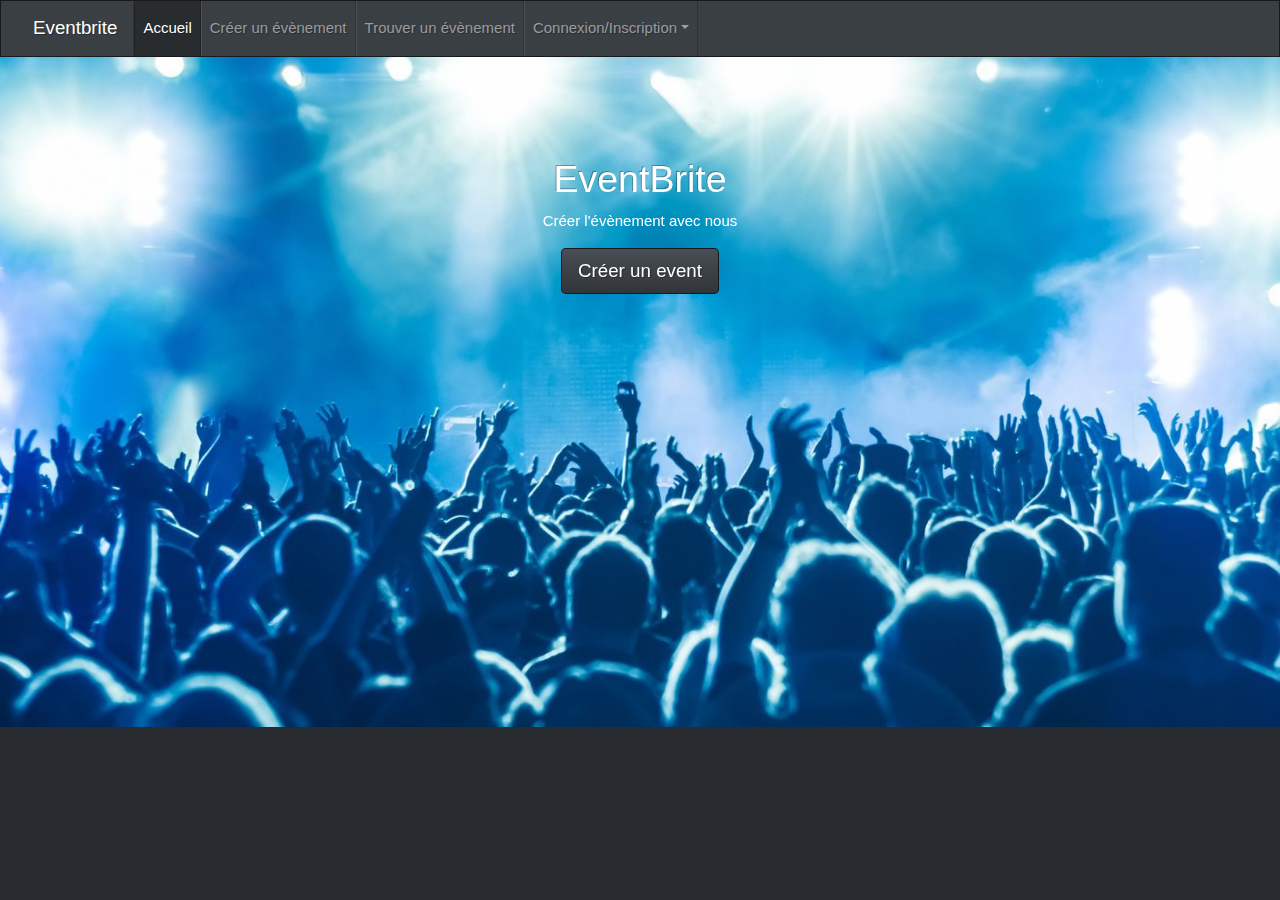
<file: banner.html>
<!DOCTYPE html>
<html>
<head>
	<link rel="stylesheet" type="text/css" href="css/style.css">
	<title></title>
</head>
<body>
  <nav class="navbar navbar-expand-lg navbar-dark bg-primary">
  <a class="navbar-brand" href="#">Eventbrite</a>
  <button class="navbar-toggler" type="button" data-toggle="collapse" data-target="#navbarColor01" aria-controls="navbarColor01" aria-expanded="false" aria-label="Toggle navigation">
    <span class="navbar-toggler-icon"></span>
  </button>

  <div class="collapse navbar-collapse" id="navbarColor01">
    <ul class="navbar-nav mr-auto">
      <li class="nav-item active">
        <a class="nav-link" href="#">Accueil
          <span class="sr-only">(current)</span>
        </a>
      </li>
      <li class="nav-item">
        <a class="nav-link" href="#">Créer un évènement</a>
      </li>
      <li class="nav-item">
        <a class="nav-link" href="#">Trouver un évènement</a>
      </li>
      <li class="nav-item dropdown">
        <a class="nav-link dropdown-toggle" data-toggle="dropdown" href="#" role="button" aria-haspopup="true" aria-expanded="false">Connexion/Inscription</a>
        <div class="dropdown-menu">
          <a class="dropdown-item" href="#">S'inscrire</a>
          <a class="dropdown-item" href="#">Se connecter</a>
          <a class="dropdown-item" href="#">Something else here</a>
        </div>
      </li>
    </ul>
  </div>
</nav>

        <div id="carouselExampleSlidesOnly" class="carousel slide" data-ride="carousel">
            <div class="carousel-inner">
                <div class="carousel-item active">
                <img class="d-block w-100" src="img/banner1.jpg" alt="First slide">
                <div class="carousel-label d-none d-md-block">
                        <h1>EventBrite</h1>
                        <p>Créer l'évènement avec nous</p>
                        <a class="btn btn-primary btn-lg" href="#" role="button">Créer un event</a>
                      </div>
                        

                </div>
            </div>
        </div>



</body>
</html>
</file>
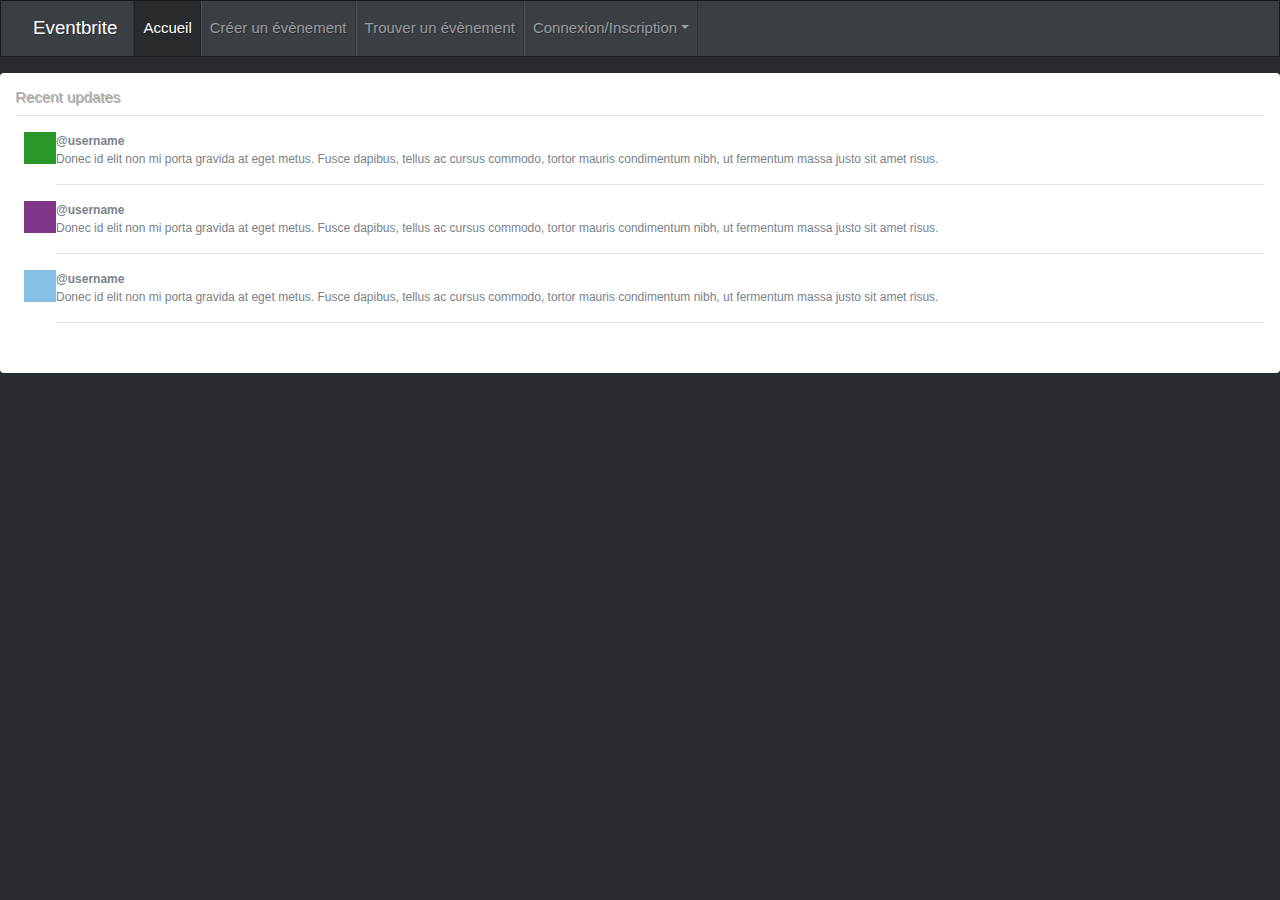
<file: card_participants.html>
<!DOCTYPE html>
<html>
<head>
	<link rel="stylesheet" type="text/css" href="css/style.css">
	<title></title>
</head>
<body>
    <nav class="navbar navbar-expand-lg navbar-dark bg-primary">
  <a class="navbar-brand" href="#">Eventbrite</a>
  <button class="navbar-toggler" type="button" data-toggle="collapse" data-target="#navbarColor01" aria-controls="navbarColor01" aria-expanded="false" aria-label="Toggle navigation">
    <span class="navbar-toggler-icon"></span>
  </button>

  <div class="collapse navbar-collapse" id="navbarColor01">
    <ul class="navbar-nav mr-auto">
      <li class="nav-item active">
        <a class="nav-link" href="#">Accueil
          <span class="sr-only">(current)</span>
        </a>
      </li>
      <li class="nav-item">
        <a class="nav-link" href="#">Créer un évènement</a>
      </li>
      <li class="nav-item">
        <a class="nav-link" href="#">Trouver un évènement</a>
      </li>
      <li class="nav-item dropdown">
        <a class="nav-link dropdown-toggle" data-toggle="dropdown" href="#" role="button" aria-haspopup="true" aria-expanded="false">Connexion/Inscription</a>
        <div class="dropdown-menu">
          <a class="dropdown-item" href="#">S'inscrire</a>
          <a class="dropdown-item" href="#">Se connecter</a>
          <a class="dropdown-item" href="#">Something else here</a>
        </div>
      </li>
    </ul>
  </div>
</nav>

 <div class="my-3 p-3 bg-white rounded box-shadow">
        <h6 class="border-bottom border-gray pb-2 mb-0">Recent updates</h6>
        <div class="media text-muted pt-3">
                <img data-src="holder.js/32x32?theme=thumb&bg=e83e8c&fg=e83e8c&size=1" alt="" class="mr-2 rounded">
                  <img src="img/carre_vert.gif" alt="@username" height="32px" width="32px"/>
                      <p class="media-body pb-3 mb-0 small lh-125 border-bottom border-gray">
                      <strong class="d-block text-gray-dark">@username</strong>
                      Donec id elit non mi porta gravida at eget metus. Fusce dapibus, tellus ac cursus commodo, tortor mauris condimentum nibh, ut fermentum massa justo sit amet risus.
                      </p>
              </div>
        
        <div class="media text-muted pt-3">
          <img data-src="holder.js/32x32?theme=thumb&bg=e83e8c&fg=e83e8c&size=1" alt="" class="mr-2 rounded">
            <img src="img/carre_violet.jpg" alt="@username" height="32px" width="32px"/>
                <p class="media-body pb-3 mb-0 small lh-125 border-bottom border-gray">
                <strong class="d-block text-gray-dark">@username</strong>
                Donec id elit non mi porta gravida at eget metus. Fusce dapibus, tellus ac cursus commodo, tortor mauris condimentum nibh, ut fermentum massa justo sit amet risus.
                </p>
        </div>

        <div class="media text-muted pt-3">
          <img data-src="holder.js/32x32?theme=thumb&bg=e83e8c&fg=e83e8c&size=1" alt="" class="mr-2 rounded">
            <img src="img/carre-bleu-ciel.png" alt="@username" height="32px" width="32px"/>
                <p class="media-body pb-3 mb-0 small lh-125 border-bottom border-gray">
                <strong class="d-block text-gray-dark">@username</strong>
                Donec id elit non mi porta gravida at eget metus. Fusce dapibus, tellus ac cursus commodo, tortor mauris condimentum nibh, ut fermentum massa justo sit amet risus.
                </p>
        </div>

        <small class="d-block text-right mt-3">
          <a href="#">All updates</a>
        </small>
      </div>


</body>
</html>
</file>
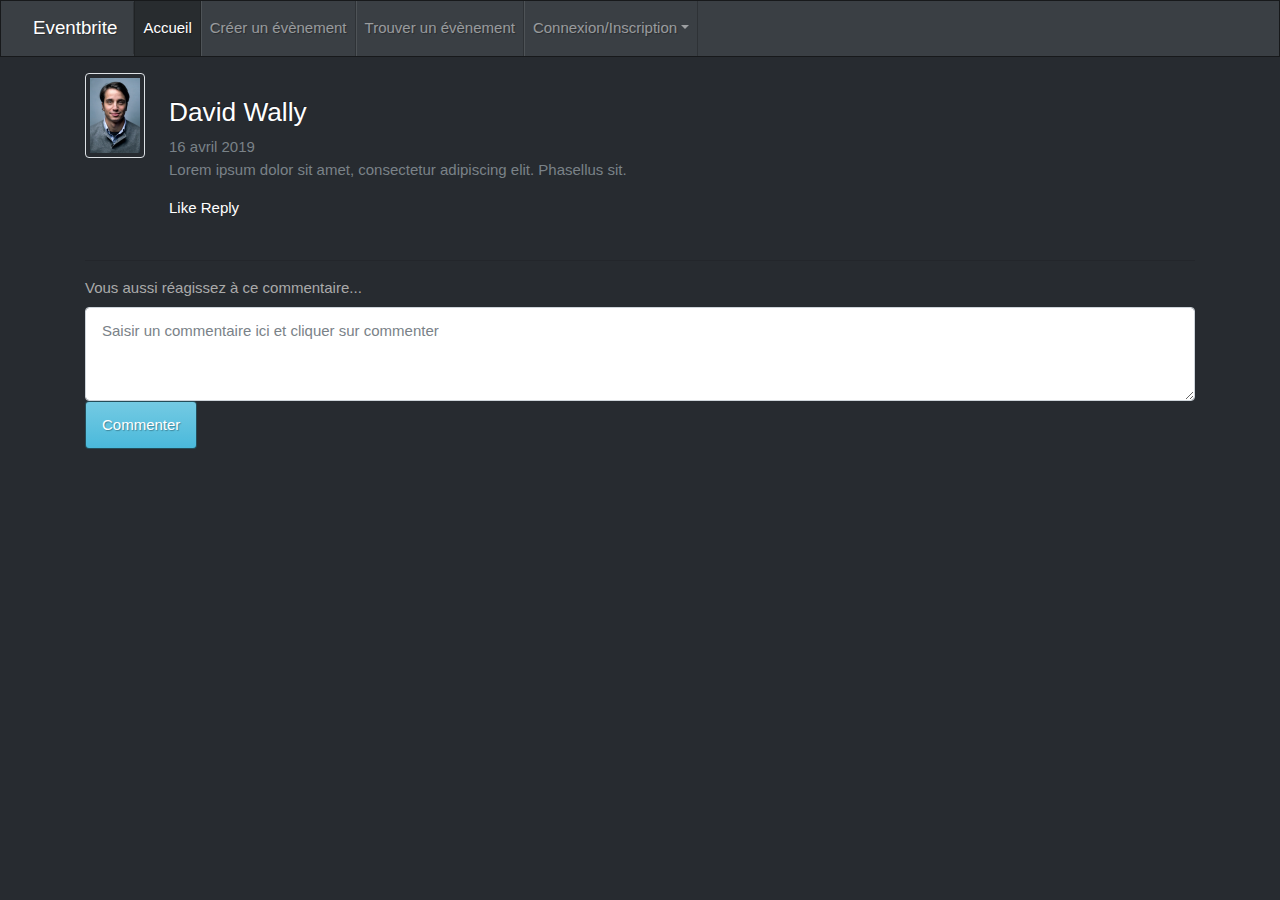
<file: comments.html>
<!DOCTYPE html>
<html>
<head>
	<link rel="stylesheet" type="text/css" href="css/style.css">
	<title></title>
</head>
<body>
            <nav class="navbar navbar-expand-lg navbar-dark bg-primary">
  <a class="navbar-brand" href="#">Eventbrite</a>
  <button class="navbar-toggler" type="button" data-toggle="collapse" data-target="#navbarColor01" aria-controls="navbarColor01" aria-expanded="false" aria-label="Toggle navigation">
    <span class="navbar-toggler-icon"></span>
  </button>

  <div class="collapse navbar-collapse" id="navbarColor01">
    <ul class="navbar-nav mr-auto">
      <li class="nav-item active">
        <a class="nav-link" href="#">Accueil
          <span class="sr-only">(current)</span>
        </a>
      </li>
      <li class="nav-item">
        <a class="nav-link" href="#">Créer un évènement</a>
      </li>
      <li class="nav-item">
        <a class="nav-link" href="#">Trouver un évènement</a>
      </li>
      <li class="nav-item dropdown">
        <a class="nav-link dropdown-toggle" data-toggle="dropdown" href="#" role="button" aria-haspopup="true" aria-expanded="false">Connexion/Inscription</a>
        <div class="dropdown-menu">
          <a class="dropdown-item" href="#">S'inscrire</a>
          <a class="dropdown-item" href="#">Se connecter</a>
          <a class="dropdown-item" href="#">Something else here</a>
        </div>
      </li>
    </ul>
  </div>
</nav>

	<div class="container">
        <ul class="post-comment block-post-comments--style-2">
            <li class="post-comment">
                <div class="media text-muted pt-3">
                <div class="block-image">
                    <img src="img/person1.jpg" class="img-thumbnail">
                </div>
                    <div class="block-body">
                    <div class="block-body-inner">
                        <h3 class="heading heading-6">
                            <a href="#">David Wally</a>
                        </h3>
                        <span class="comment-date">
                                16 avril 2019
                        </span>
                        <p class="comment-text">Lorem ipsum dolor sit amet, consectetur adipiscing elit. Phasellus sit.</p>
                        <div class="comment-options">
                            <a href="#">Like</a>
                            <a href="#">Reply</a>
                        </div>
                        </div>
                    </div>
                </div>
            </li>
        </ul>
        <hr>

        <label for="exampleFormControlTextarea1">Vous aussi réagissez à ce commentaire...</label>
        <textarea class="form-control" id="exampleFormControlTextarea1" rows="3" placeholder="Saisir un commentaire ici et cliquer sur commenter"></textarea>
        <button type="button" class="btn btn-info">Commenter</button>
    </div>

</body>
</html>
</file>
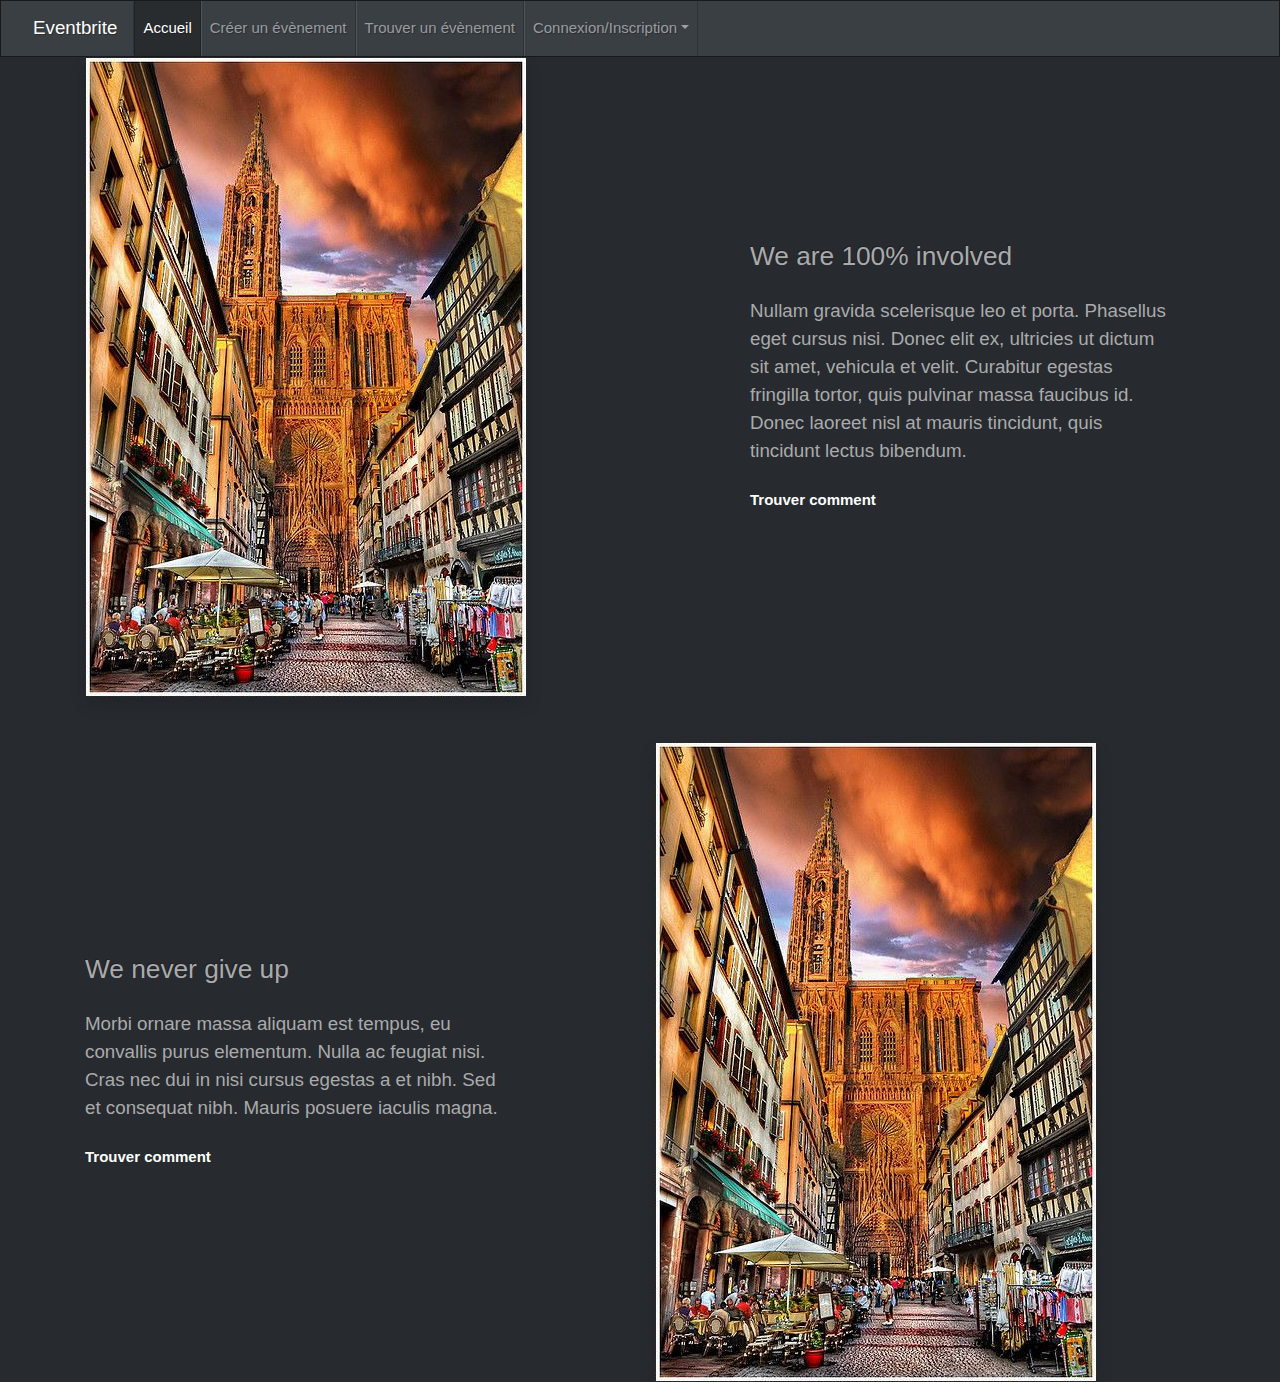
<file: element.html>
<!DOCTYPE html>
<html>
<head>
	<link rel="stylesheet" type="text/css" href="css/style.css">
	<title></title>
</head>
<body>

            <nav class="navbar navbar-expand-lg navbar-dark bg-primary">
  <a class="navbar-brand" href="#">Eventbrite</a>
  <button class="navbar-toggler" type="button" data-toggle="collapse" data-target="#navbarColor01" aria-controls="navbarColor01" aria-expanded="false" aria-label="Toggle navigation">
    <span class="navbar-toggler-icon"></span>
  </button>

  <div class="collapse navbar-collapse" id="navbarColor01">
    <ul class="navbar-nav mr-auto">
      <li class="nav-item active">
        <a class="nav-link" href="#">Accueil
          <span class="sr-only">(current)</span>
        </a>
      </li>
      <li class="nav-item">
        <a class="nav-link" href="#">Créer un évènement</a>
      </li>
      <li class="nav-item">
        <a class="nav-link" href="#">Trouver un évènement</a>
      </li>
      <li class="nav-item dropdown">
        <a class="nav-link dropdown-toggle" data-toggle="dropdown" href="#" role="button" aria-haspopup="true" aria-expanded="false">Connexion/Inscription</a>
        <div class="dropdown-menu">
          <a class="dropdown-item" href="#">S'inscrire</a>
          <a class="dropdown-item" href="#">Se connecter</a>
          <a class="dropdown-item" href="#">Something else here</a>
        </div>
      </li>
    </ul>
  </div>
</nav>

    <div class="container">
        <div class="row row-grid align-items-center">
            <div class="col-md-6 ">
                <img alt="Image placeholder" src="img/city.jpg" class="img-center img-fluid rounded shadow">
            </div>
            <div class="col-md-6 col-lg-5  ml-lg-auto ">
                <div class="pr-md-4">
                    <h3 class="heading h3">We are 100% involved</h3>
                    <p class="lead text-gray my-4">Nullam gravida scelerisque leo et porta. Phasellus eget cursus nisi. Donec elit ex, ultricies ut dictum sit amet, vehicula et velit. Curabitur egestas fringilla tortor, quis pulvinar massa faucibus id. Donec laoreet nisl at mauris tincidunt, quis tincidunt lectus bibendum.</p>
                    <a href="#" class="link link-underline-info font-weight-bold">Trouver comment</a>

                </div>
            </div>
        </div>
        <br><br>
        <div class="row row-grid align-items-center">
            <div class="col-md-6  order-lg-2 ml-lg-auto ">
                <img alt="Image placeholder" src="img/city.jpg" class="img-center img-fluid rounded shadow">
            </div>
            <div class="col-md-6 col-lg-5  order-lg-1 ">
                <div class="pr-md-4">

                    <h3 class="heading h3">We never give up</h3>


                    <p class="lead text-gray my-4">Morbi ornare massa aliquam est tempus, eu convallis purus elementum. Nulla ac feugiat nisi. Cras nec dui in nisi cursus egestas a et nibh. Sed et consequat nibh. Mauris posuere iaculis magna.</p>


                    <a href="#" class="link link-underline-warning font-weight-bold">Trouver comment</a>

                </div>
            </div>
        </div>

    </div>

</body>
</html>
</file>
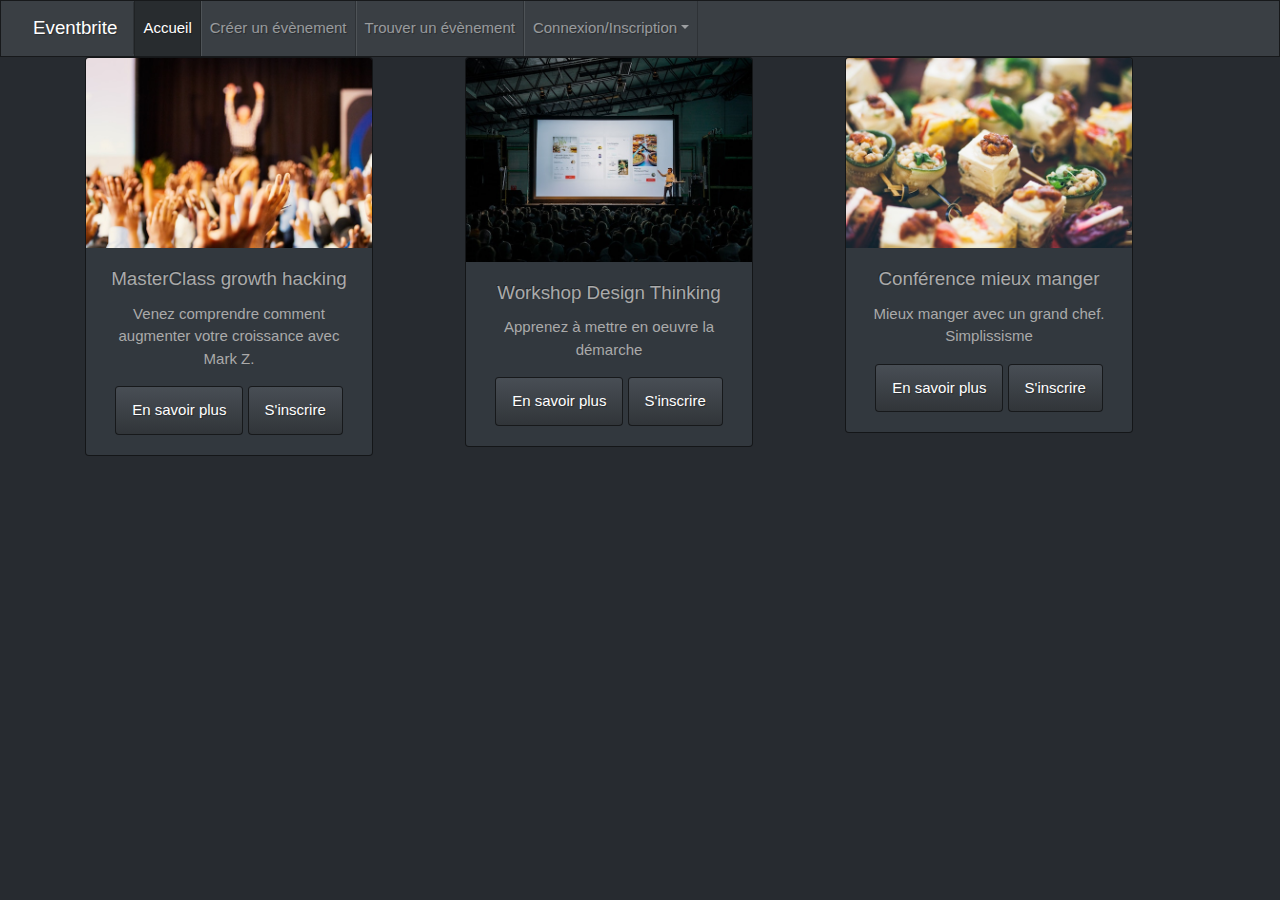
<file: event_list.html>
<!DOCTYPE html>
<html>
<head>
	<link rel="stylesheet" type="text/css" href="css/style.css">
	<title></title>
</head>
<body>
	<nav class="navbar navbar-expand-lg navbar-dark bg-primary">
  <a class="navbar-brand" href="#">Eventbrite</a>
  <button class="navbar-toggler" type="button" data-toggle="collapse" data-target="#navbarColor01" aria-controls="navbarColor01" aria-expanded="false" aria-label="Toggle navigation">
    <span class="navbar-toggler-icon"></span>
  </button>

  <div class="collapse navbar-collapse" id="navbarColor01">
    <ul class="navbar-nav mr-auto">
      <li class="nav-item active">
        <a class="nav-link" href="#">Accueil
          <span class="sr-only">(current)</span>
        </a>
      </li>
      <li class="nav-item">
        <a class="nav-link" href="#">Créer un évènement</a>
      </li>
      <li class="nav-item">
        <a class="nav-link" href="#">Trouver un évènement</a>
      </li>
      <li class="nav-item dropdown">
        <a class="nav-link dropdown-toggle" data-toggle="dropdown" href="#" role="button" aria-haspopup="true" aria-expanded="false">Connexion/Inscription</a>
        <div class="dropdown-menu">
          <a class="dropdown-item" href="#">S'inscrire</a>
          <a class="dropdown-item" href="#">Se connecter</a>
          <a class="dropdown-item" href="#">Something else here</a>
        </div>
      </li>
    </ul>
  </div>
</nav>

    <div class="container text-center" >
        <div class="row mb-2">
            <div class="col-sm-4"> 
                <div class="card" style="width: 18rem;">
                    <img class="card-img-top" src="img/card1.jpg" alt="EventShine title event">
                    <div class="card-body">
                        <h5 class="card-title">MasterClass growth hacking</h5>
                        <p class="card-text">Venez comprendre comment augmenter votre croissance avec Mark Z.</p>
                        <a href="#" class="btn btn-primary">En savoir plus</a>
                        <a href="#" class="btn btn-primary">S'inscrire</a>
                    </div>
                </div>
            </div>
            <div class="col-sm-4"> 
                <div class="card" style="width: 18rem;">
                    <img class="card-img-top" src="img/card3.jpg" alt="EventShine title event">
                    <div class="card-body">
                        <h5 class="card-title">Workshop Design Thinking</h5>
                        <p class="card-text">Apprenez à mettre en oeuvre la démarche</p>
                        <a href="#" class="btn btn-primary">En savoir plus</a>
                        <a href="#" class="btn btn-primary">S'inscrire</a>
                    </div>
                </div>
            </div>
            <div class="col-sm-4"> 
                <div class="card" style="width: 18rem;">
                    <img class="card-img-top" src="img/card2.jpg" alt="EventShine title event">
                    <div class="card-body">
                        <h5 class="card-title">Conférence mieux manger</h5>
                        <p class="card-text">Mieux manger avec un grand chef. Simplissisme</p>
                        <a href="#" class="btn btn-primary">En savoir plus</a>
                        <a href="#" class="btn btn-primary">S'inscrire</a>
                    </div>
                </div>
            </div>
    </div>

</body>
</html>
</file>
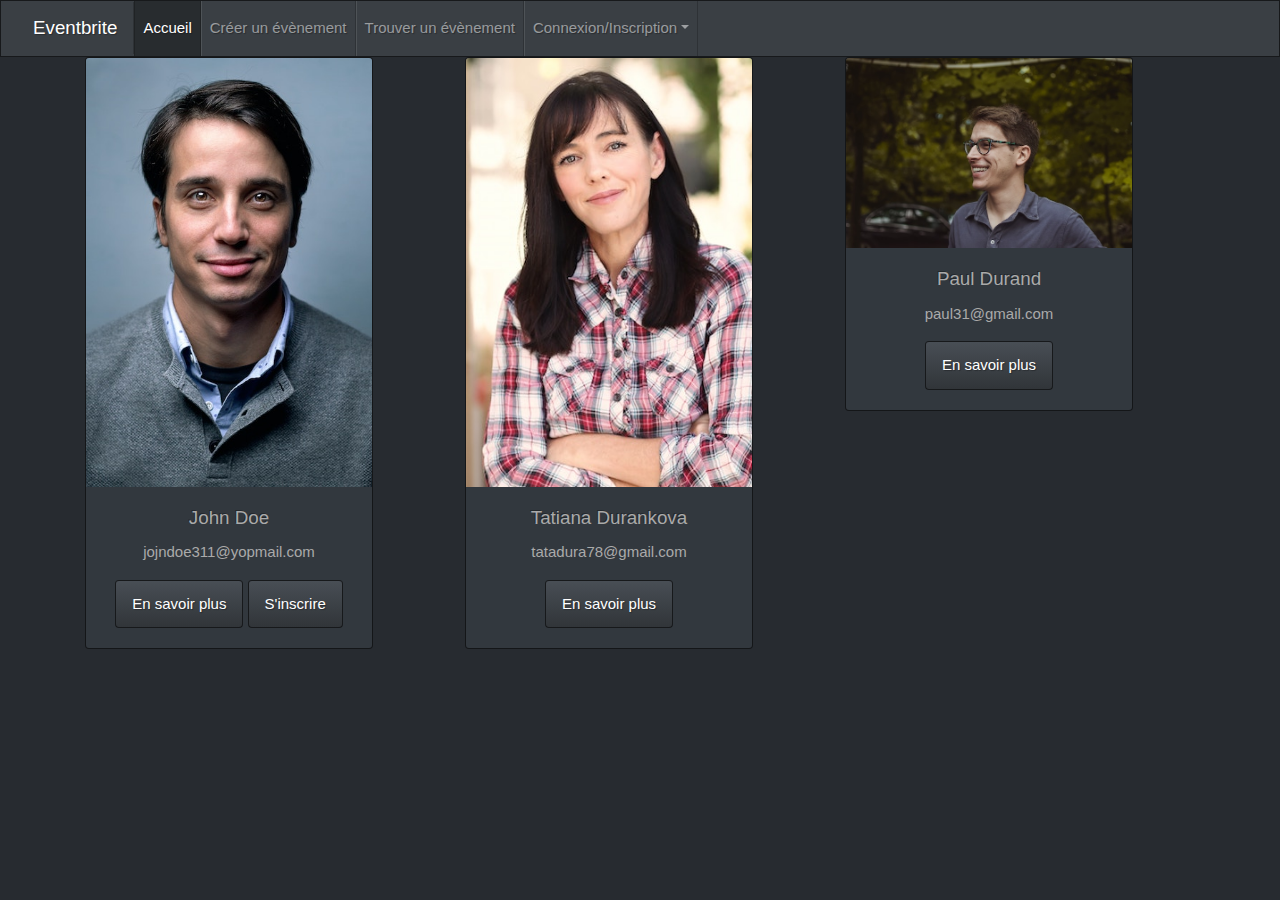
<file: profile_list.html>
<!DOCTYPE html>
<html>
<head>
	<link rel="stylesheet" type="text/css" href="css/style.css">
	<title></title>
</head>
<body>
			<nav class="navbar navbar-expand-lg navbar-dark bg-primary">
  <a class="navbar-brand" href="#">Eventbrite</a>
  <button class="navbar-toggler" type="button" data-toggle="collapse" data-target="#navbarColor01" aria-controls="navbarColor01" aria-expanded="false" aria-label="Toggle navigation">
    <span class="navbar-toggler-icon"></span>
  </button>

  <div class="collapse navbar-collapse" id="navbarColor01">
    <ul class="navbar-nav mr-auto">
      <li class="nav-item active">
        <a class="nav-link" href="#">Accueil
          <span class="sr-only">(current)</span>
        </a>
      </li>
      <li class="nav-item">
        <a class="nav-link" href="#">Créer un évènement</a>
      </li>
      <li class="nav-item">
        <a class="nav-link" href="#">Trouver un évènement</a>
      </li>
      <li class="nav-item dropdown">
        <a class="nav-link dropdown-toggle" data-toggle="dropdown" href="#" role="button" aria-haspopup="true" aria-expanded="false">Connexion/Inscription</a>
        <div class="dropdown-menu">
          <a class="dropdown-item" href="#">S'inscrire</a>
          <a class="dropdown-item" href="#">Se connecter</a>
          <a class="dropdown-item" href="#">Something else here</a>
        </div>
      </li>
    </ul>
  </div>
</nav>

    <div class="container text-center" >
        <div class="row mb-2">
            <div class="col-sm-4"> 
                <div class="card" style="width: 18rem;">
                    <img class="card-img-top" src="img/person1.jpg" alt="EventShine title event">
                    <div class="card-body">
                        <h5 class="card-title">John Doe</h5>
                        <p class="card-text">jojndoe311@yopmail.com</p>
                        <a href="#" class="btn btn-primary">En savoir plus</a>
                        <a href="#" class="btn btn-primary">S'inscrire</a>
                    </div>
                </div>
            </div>
            <div class="col-sm-4"> 
                <div class="card" style="width: 18rem;">
                    <img class="card-img-top" src="img/person2.jpg" alt="EventShine title event">
                    <div class="card-body">
                        <h5 class="card-title">Tatiana Durankova</h5>
                        <p class="card-text">tatadura78@gmail.com</p>
                        <a href="#" class="btn btn-primary">En savoir plus</a>
                    </div>
                </div>
            </div>
            <div class="col-sm-4"> 
                <div class="card" style="width: 18rem;">
                    <img class="card-img-top" src="img/person3.jpg" alt="EventShine title event">
                    <div class="card-body">
                        <h5 class="card-title">Paul Durand</h5>
                        <p class="card-text">paul31@gmail.com</p>
                        <a href="#" class="btn btn-primary">En savoir plus</a>
                    </div>
                </div>
            </div>
    </div>


</body>
</html>
</file>
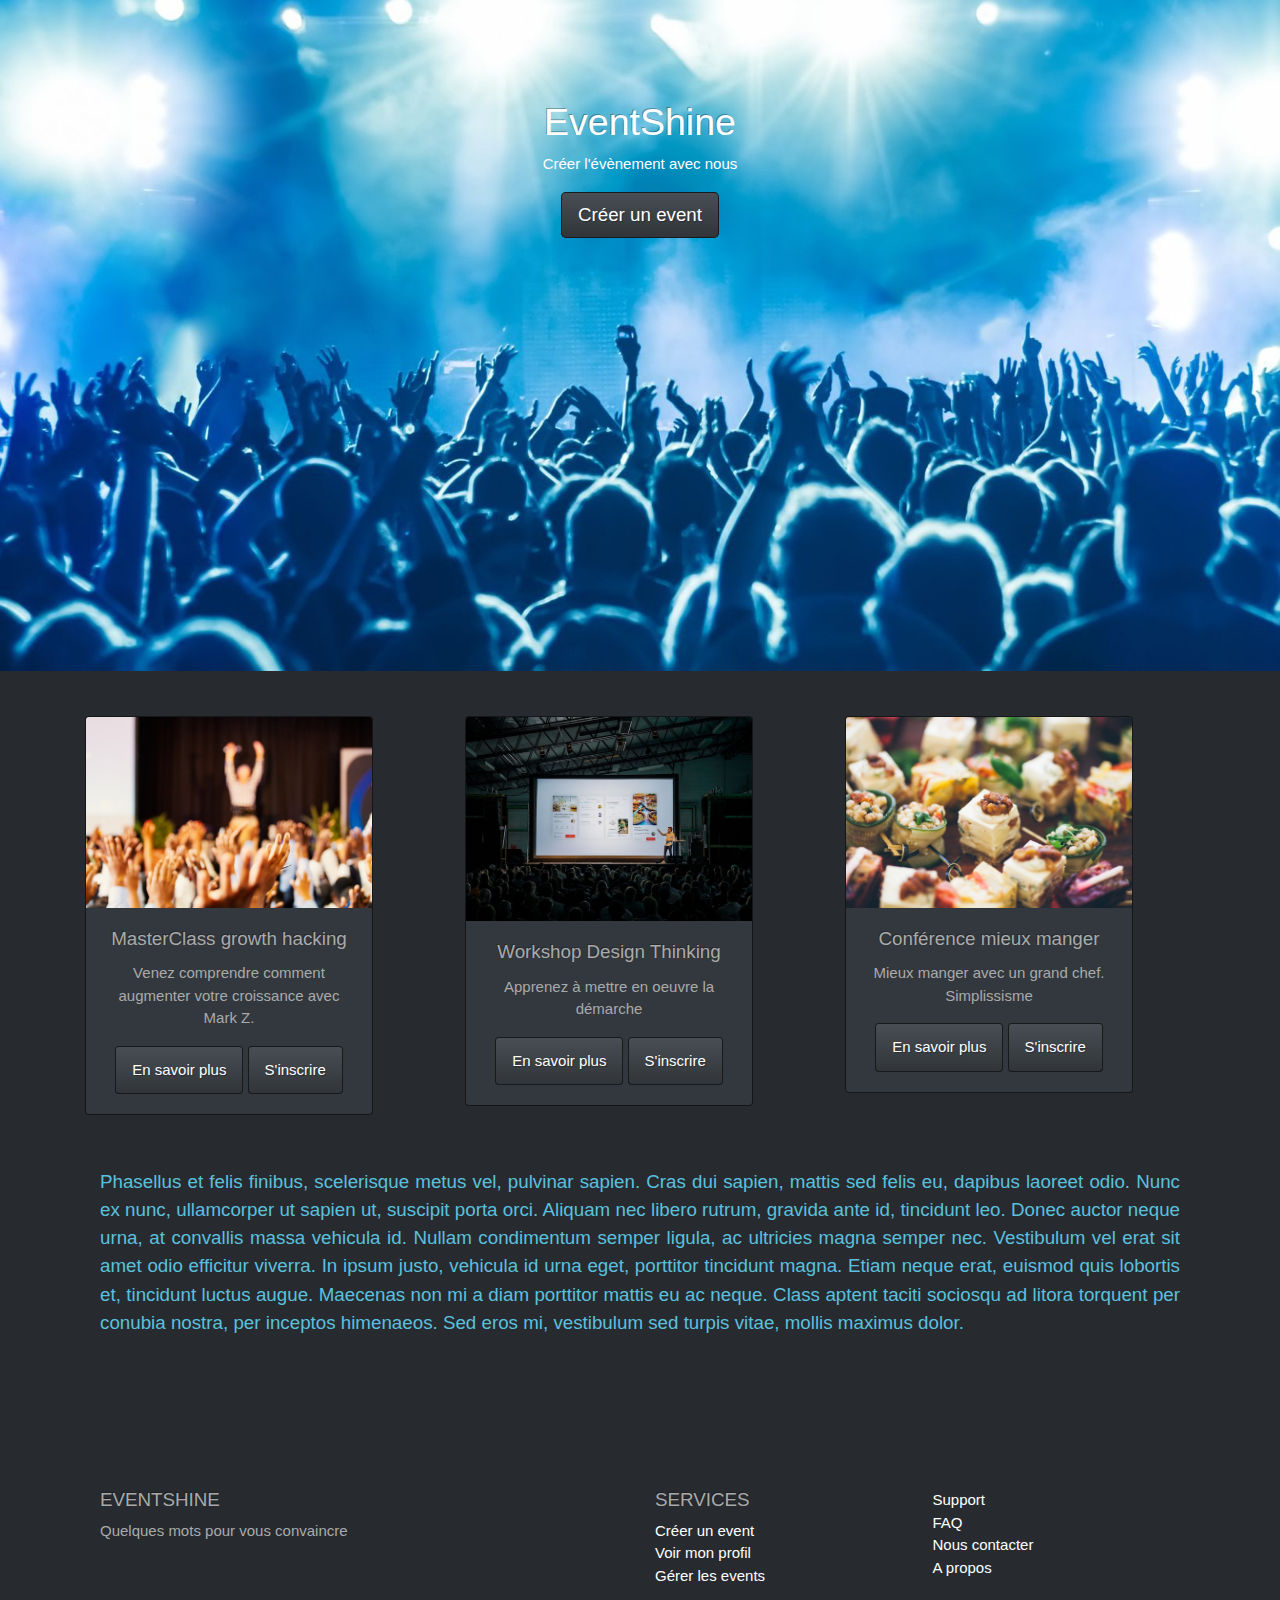
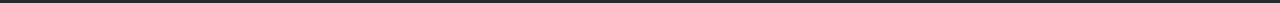
<file: ressource.html>
<!DOCTYPE html>
<html>
<head>
	<link rel="stylesheet" type="text/css" href="css/style.css">
	<title></title>
</head>
<body>
    <!-- Hulk Banner -->
    <div id="carouselExampleSlidesOnly" class="carousel slide" data-ride="carousel">
        <div class="carousel-inner">
            <div class="carousel-item active">
            <img class="d-block w-100" src="img/banner1.jpg" alt="First slide">
            <div class="carousel-label d-none d-md-block">
                    <h1>EventShine</h1>
                    <p>Créer l'évènement avec nous</p>
                    <a class="btn btn-primary btn-lg" href="#" role="button">Créer un event</a>
                    </div>
                    

            </div>
        </div>
    </div>
        <br><br>
    <!-- Index events-->
    
    <div class="container text-center" >
        <div class="row mb-2">
            <div class="col-sm-4"> 
                <div class="card" style="width: 18rem;">
                    <img class="card-img-top" src="img/card1.jpg" alt="EventShine title event">
                    <div class="card-body">
                        <h5 class="card-title">MasterClass growth hacking</h5>
                        <p class="card-text">Venez comprendre comment augmenter votre croissance avec Mark Z.</p>
                        <a href="#" class="btn btn-primary">En savoir plus</a>
                        <a href="#" class="btn btn-primary">S'inscrire</a>
                    </div>
                </div>
            </div>
            <div class="col-sm-4"> 
                <div class="card" style="width: 18rem;">
                    <img class="card-img-top" src="img/card3.jpg" alt="EventShine title event">
                    <div class="card-body">
                        <h5 class="card-title">Workshop Design Thinking</h5>
                        <p class="card-text">Apprenez à mettre en oeuvre la démarche</p>
                        <a href="#" class="btn btn-primary">En savoir plus</a>
                        <a href="#" class="btn btn-primary">S'inscrire</a>
                    </div>
                </div>
            </div>
            <div class="col-sm-4"> 
                <div class="card" style="width: 18rem;">
                    <img class="card-img-top" src="img/card2.jpg" alt="EventShine title event">
                    <div class="card-body">
                        <h5 class="card-title">Conférence mieux manger</h5>
                        <p class="card-text">Mieux manger avec un grand chef. Simplissisme</p>
                        <a href="#" class="btn btn-primary">En savoir plus</a>
                        <a href="#" class="btn btn-primary">S'inscrire</a>
                    </div>
                </div>
            </div>
        </div>
        <br><br>
    <!-- texte-->
    <div class="container text-info">
        <p class="lead text-justify">
        Phasellus et felis finibus, scelerisque metus vel, pulvinar sapien. Cras dui sapien, mattis sed felis eu, dapibus laoreet odio. Nunc ex nunc, ullamcorper ut sapien ut, suscipit porta orci. Aliquam nec libero rutrum, gravida ante id, tincidunt leo. Donec auctor neque urna, at convallis massa vehicula id. Nullam condimentum semper ligula, ac ultricies magna semper nec. Vestibulum vel erat sit amet odio efficitur viverra. In ipsum justo, vehicula id urna eget, porttitor tincidunt magna. Etiam neque erat, euismod quis lobortis et, tincidunt luctus augue. Maecenas non mi a diam porttitor mattis eu ac neque. Class aptent taciti sociosqu ad litora torquent per conubia nostra, per inceptos himenaeos. Sed eros mi, vestibulum sed turpis vitae, mollis maximus dolor. 
        </p>
    </div>
    <br><br>
    <!-- icone -->

    <div class="container" >
        <i class="block-comment-reply fab fa-facebook-f fa-5x"></i>
        <i class="block-comment-reply fab fa-twitter fa-5x"></i>
        <i class="block-comment-reply fab fa-instagram fa-5x"></i>
        <i class="block-comment-reply fas fa-camera fa-5x"></i>
    </div>

    <br><br>
    <!-- Footer -->
    <footer class="page-footer font-small blue pt-4 ">
        <div class="container-fluid text-center text-md-left">
            <div class="row">
                <div class="col-md-6 mt-md-0 mt-3">
                    <!-- Content -->
                    <h5 class="text-uppercase">EventShine</h5>
                    <p>Quelques mots pour vous convaincre</p>
            
                </div>
                <hr class="clearfix w-100 d-md-none pb-3">
                <div class="col-md-3 mb-md-0 mb-3">
                    <h5 class="text-uppercase">Services</h5>
            
                    <ul class="list-unstyled">
                    <li>
                        <a href="#!">Créer un event</a>
                    </li>
                    <li>
                        <a href="#!">Voir mon profil</a>
                    </li>
                    <li>
                        <a href="#!">Gérer les events</a>
                    </li>
                    </ul>
            
                </div>
        
                <div class="col-md-3 mb-md-0 mb-3">
                    <ul class="list-unstyled">
                    <li>
                        <a href="#!">Support</a>
                    </li>
                    <li>
                        <a href="#!">FAQ</a>
                    </li>
                    <li>
                        <a href="#!">Nous contacter</a>
                    </li>
                    <li>
                        <a href="#!">A propos</a>
                    </li>
                    </ul>
                </div>
            </div>
        </div>
     </footer>
    <!-- Footer -->
</body>
</html>
</file>
